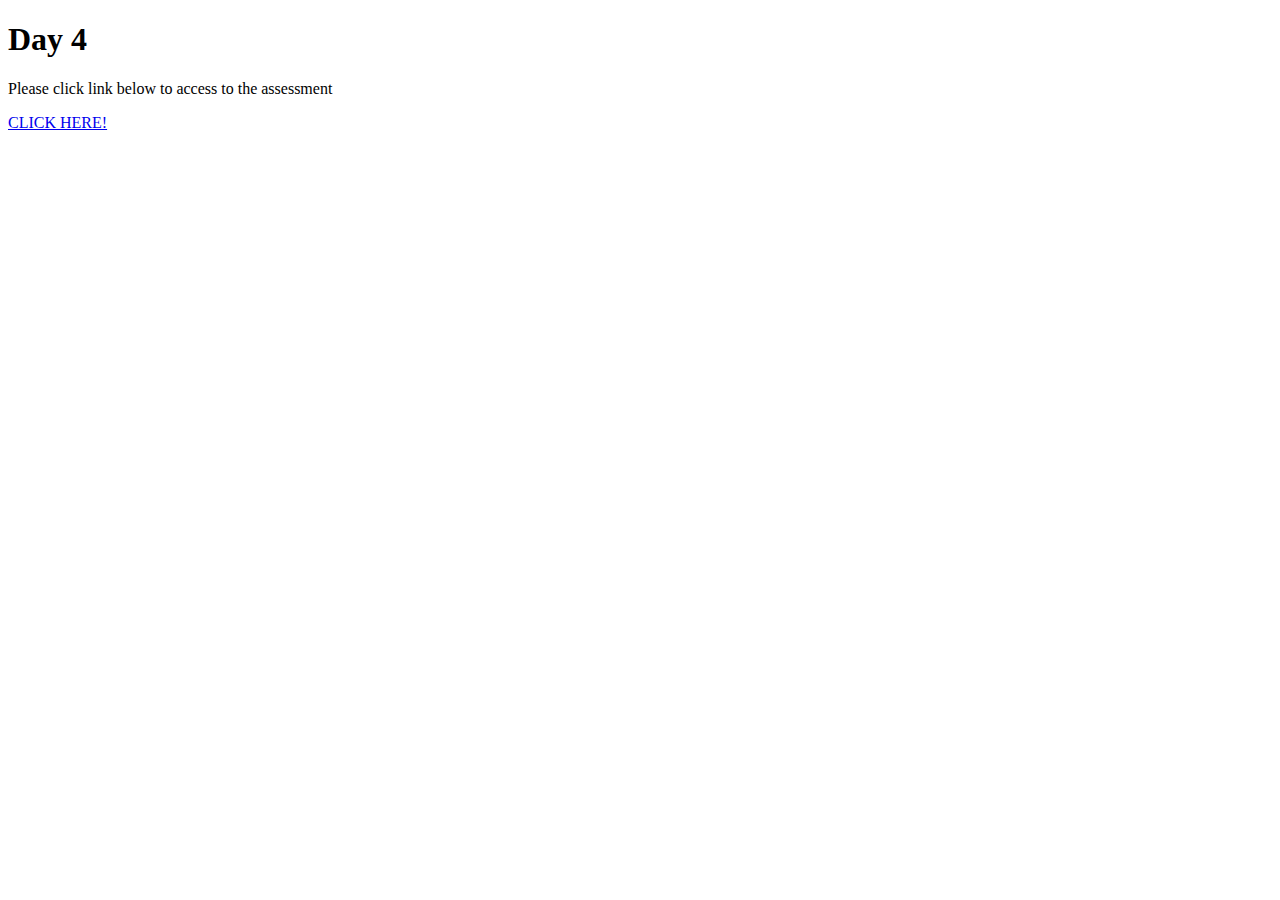
<file: index.html>
<!DOCTYPE html>
<html lang="en">
<head>
    <meta charset="UTF-8">
    <title>Trafalgar</title>
</head>
<body>
    <h1>Day 4</h1>
    <p>Please click link below to access to the assessment</p>
    <a href="./Landing1.html">CLICK HERE!</a>
</body>
</html>
</file>
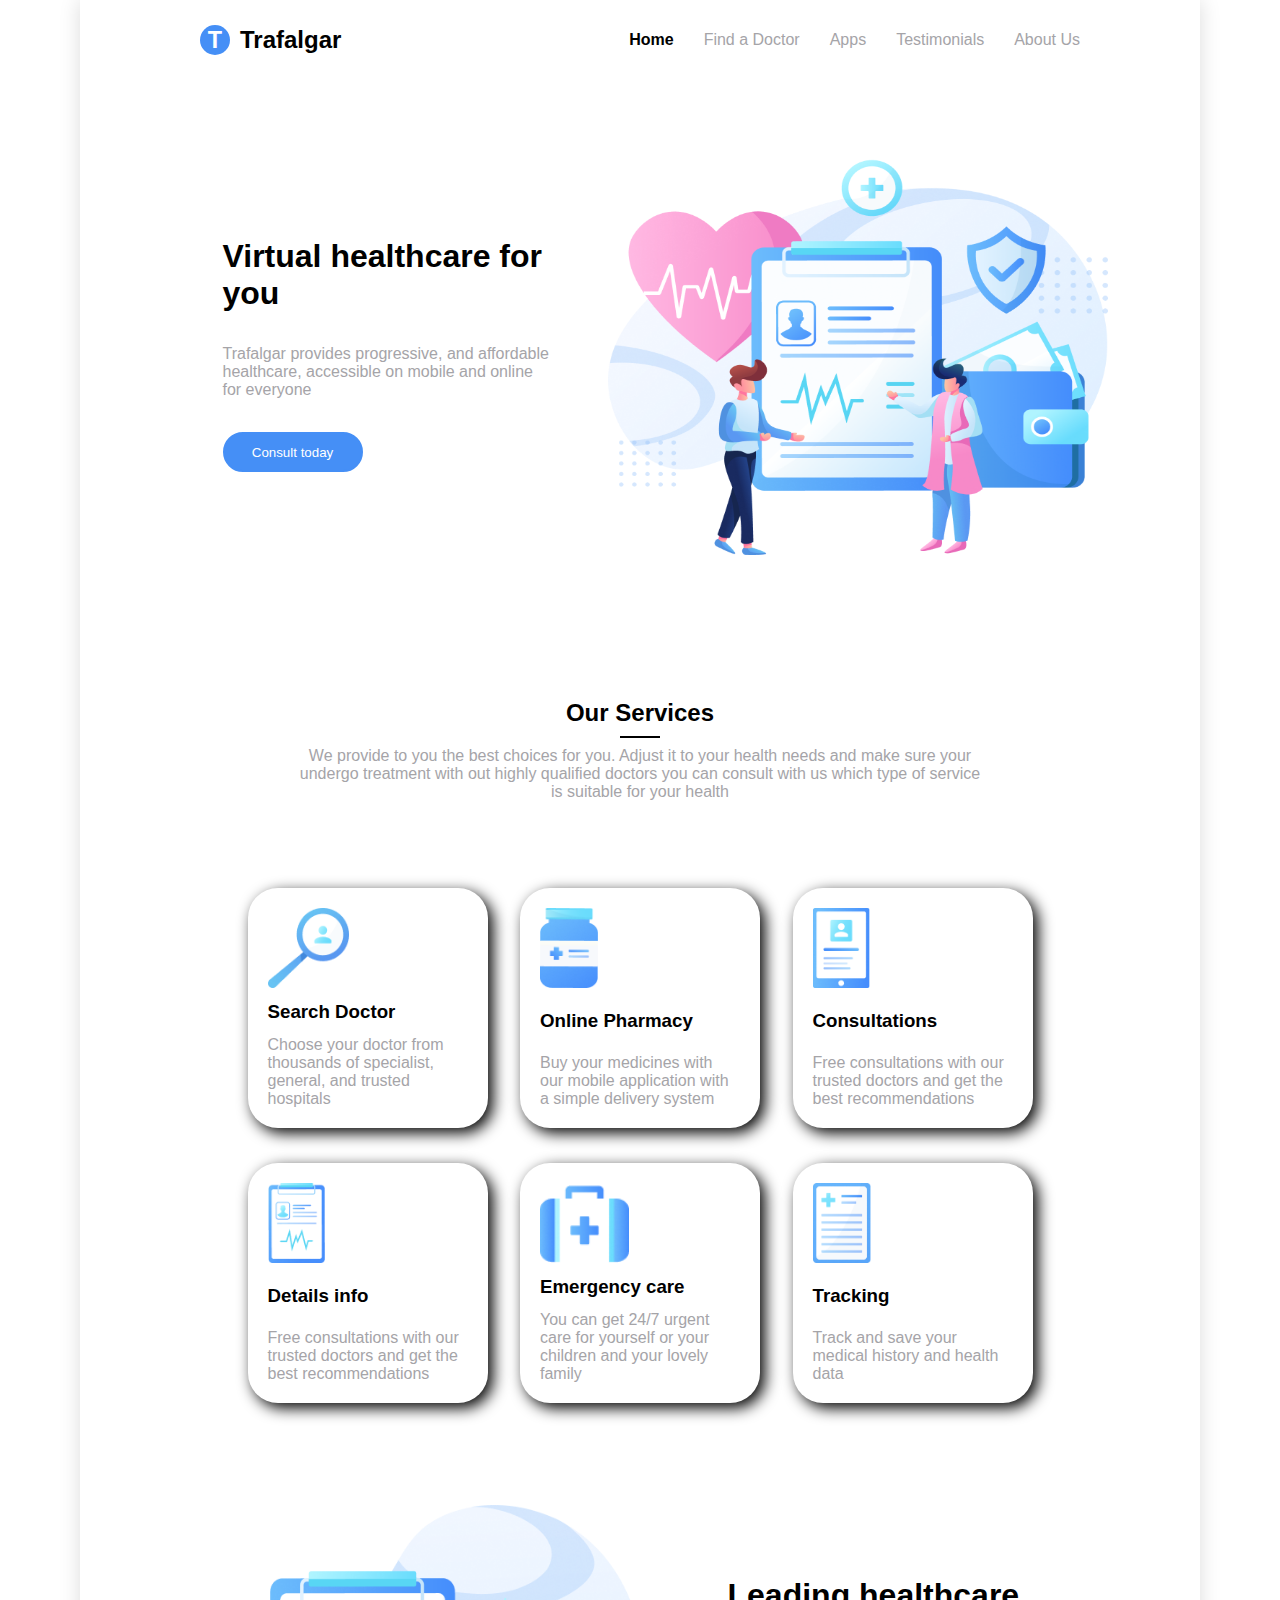
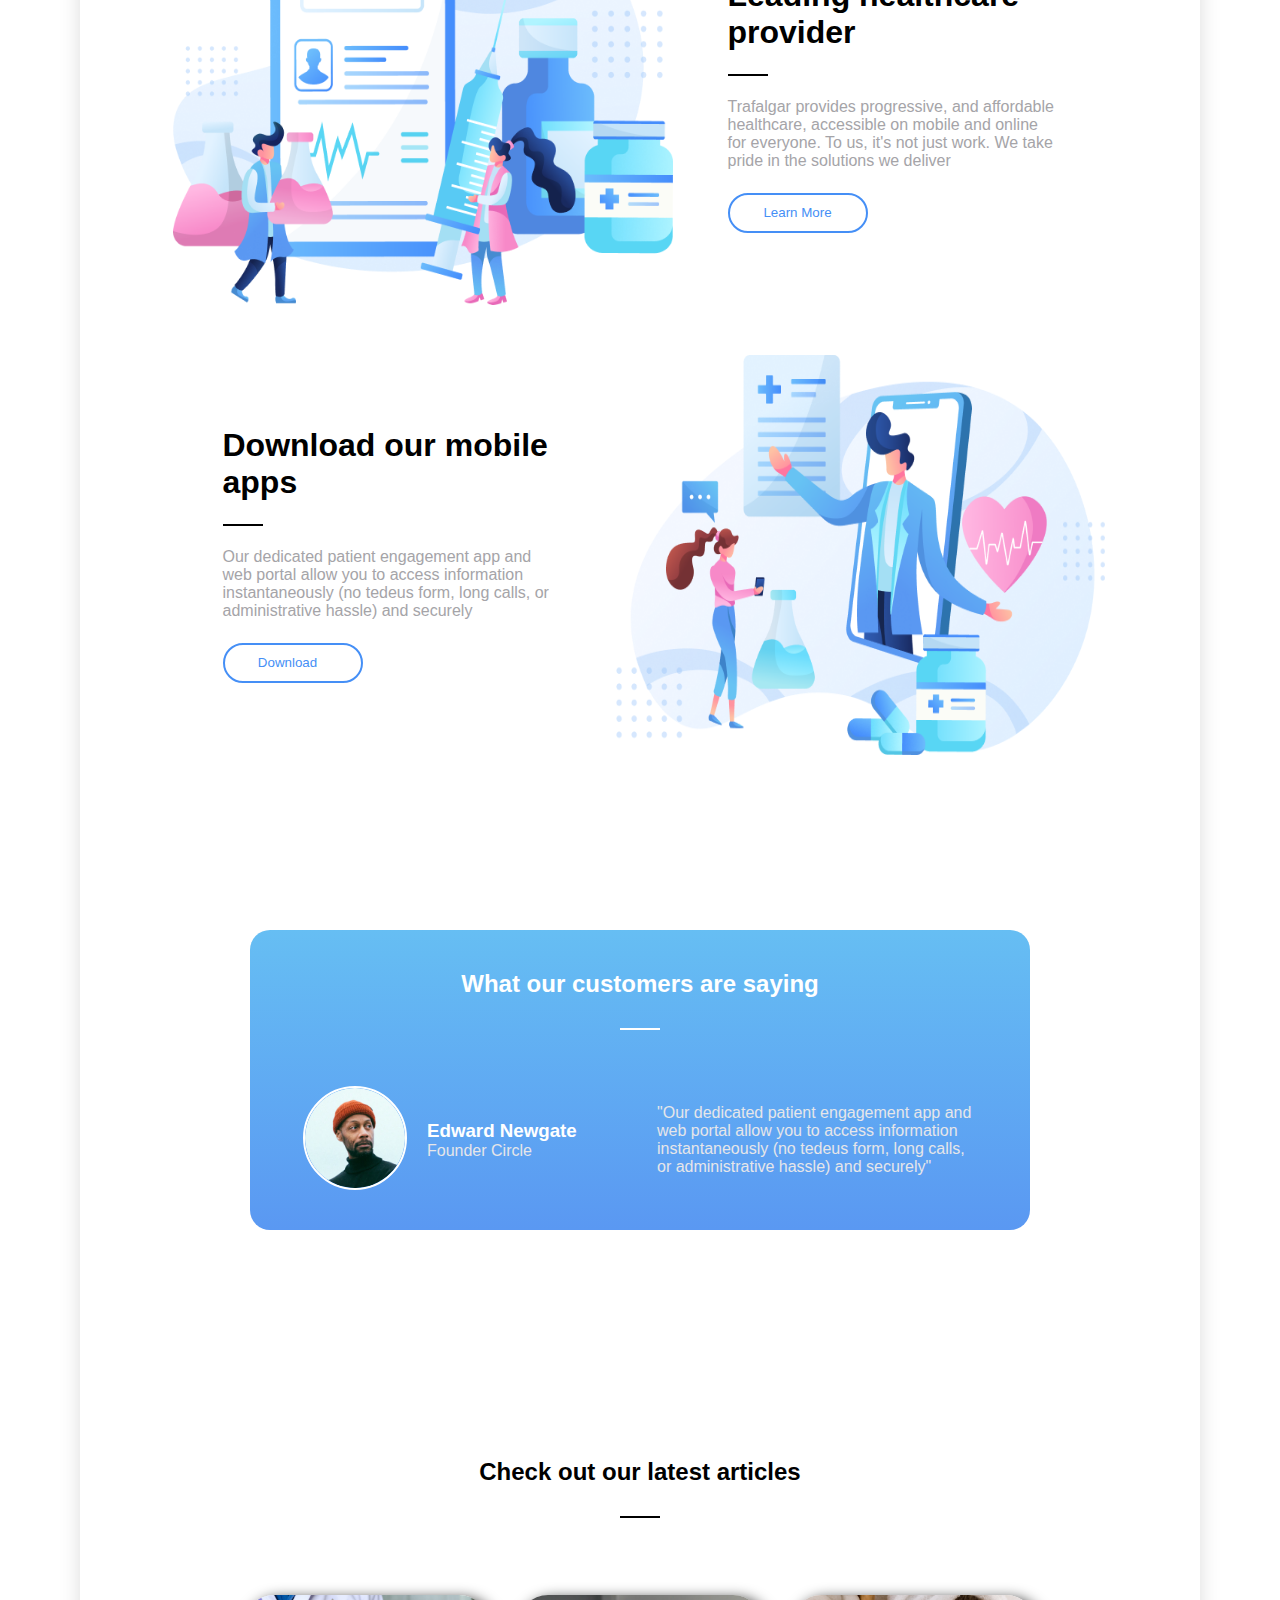
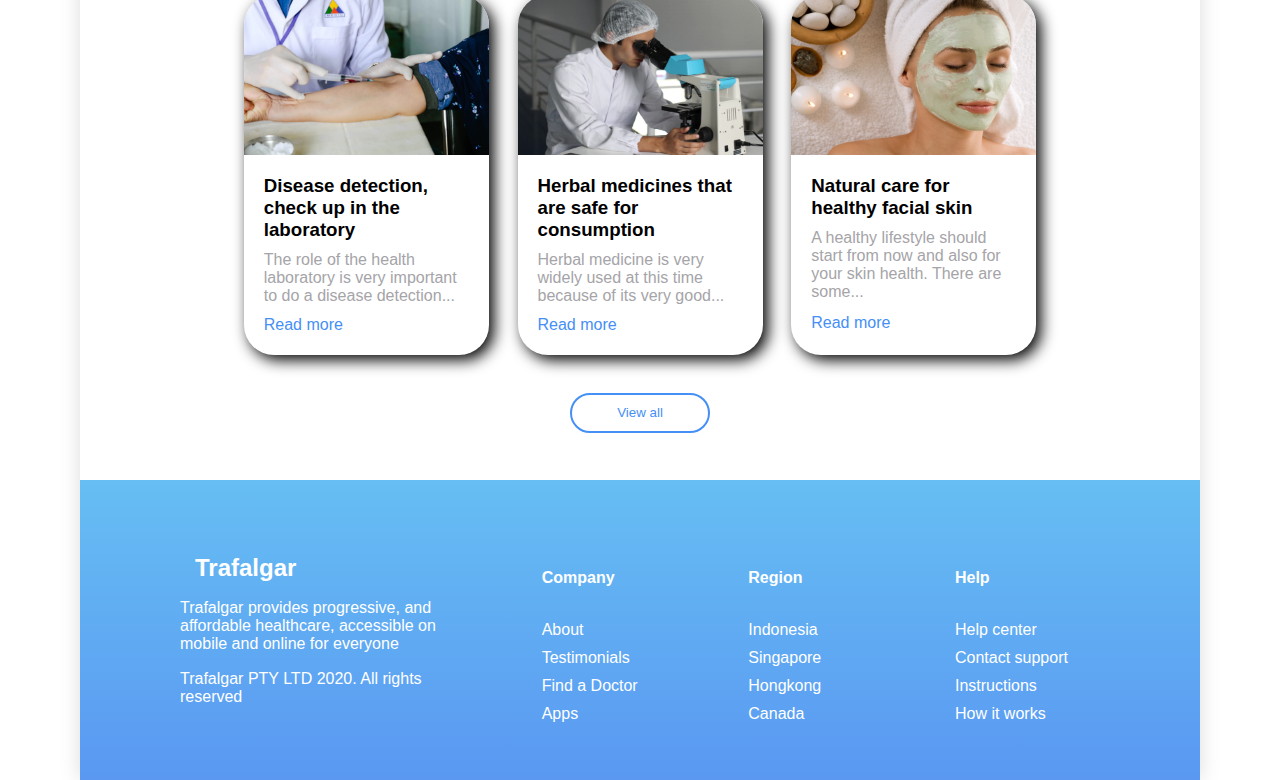
<file: Landing1.html>
<!DOCTYPE html>
<html lang="en">
<head>
    <meta charset="UTF-8">
    <title>Trafalgar</title>
    <style></style>
    <link rel="stylesheet" href="https://pro.fontawesome.com/releases/v5.10.0/css/all.css" integrity="sha384-AYmEC3Yw5cVb3ZcuHtOA93w35dYTsvhLPVnYs9eStHfGJvOvKxVfELGroGkvsg+p" crossorigin="anonymous">
    <link rel="stylesheet" href="styles.css">
</head>
<body>
    <div id="container">
        <div class="header">
            <nav>
                <div class="homeLogo">
                    <div class="logo">
                        <h3>T</h3>
                    </div>
                    <h2>Trafalgar</h2>
                </div>
                <ul>
                    <li style="font-weight: bold; color: black;">Home</li>
                    <li>Find a Doctor</li>
                    <li>Apps</li>
                    <li>Testimonials</li>
                    <li>About Us</li>
                </ul>
            </nav>
        </div>
        <div class="content firstPage">
            <div class="description">
                <h1>Virtual healthcare for you</h1>
                <p>Trafalgar provides progressive, and affordable healthcare, accessible on mobile and online for everyone</p>
                <button class="active">Consult today</button>
            </div>
            <div class="image">
                <img src="./images/illustration.png" />
            </div>
        </div>
        <div class="content division">
            <div class="pageHeader">
                <h2>Our Services</h2>
                <div class="line"></div>
                <p>We provide to you the best choices for you. Adjust it to your health needs and make sure your undergo treatment with out highly qualified doctors you can consult with us which type of service is suitable for your health</p>
            </div>
            <div class="fullBox">
                <div class="list">
                    <img src="./images/Frame.png" />
                    <h3>Search Doctor</h3>
                    <p>Choose your doctor from thousands of specialist, general, and trusted hospitals</p>
                </div>
                <div class="list">
                    <img src="./images/Frame(1).png" />
                    <h3>Online Pharmacy</h3>
                    <p>Buy your medicines with our mobile application with a simple delivery system</p>
                </div>
                <div class="list">
                    <img src="./images/Frame(2).png" />
                    <h3>Consultations</h3>
                    <p>Free consultations with our trusted doctors and get the best recommendations</p>
                </div>
                <div class="list">
                    <img src="./images/Frame(3).png" />
                    <h3>Details info</h3>
                    <p>Free consultations with our trusted doctors and get the best recommendations</p>
                </div>
                <div class="list">
                    <img src="./images/Frame(4).png" />
                    <h3>Emergency care</h3>
                    <p>You can get 24/7 urgent care for yourself or your children and your lovely family</p>
                </div>
                <div class="list">
                    <img src="./images/Group.png" />
                    <h3>Tracking</h3>
                    <p>Track and save your medical history and health data</p>
                </div>
            </div>
        </div>
        <div class="content thirdPage">
            <div class="subcontent">
                <div class="image">
                    <img src="./images/trafalgar-illustration sec02 1.png" />
                </div>
                <div class="description">
                    <h1>Leading healthcare provider</h1>
                    <div class="line"></div>
                    <p>Trafalgar provides progressive, and affordable healthcare, accessible on mobile and online for everyone. To us, it's not just work. We take pride in the solutions we deliver</p>
                    <button>Learn More</button>
                </div>
            </div>
            <div class="subcontent">
                <div class="description">
                    <h1>Download our mobile apps</h1>
                    <div class="line"></div>
                    <p>Our dedicated patient engagement app and web portal allow you to access information instantaneously (no tedeus form, long calls, or administrative hassle) and securely</p>
                    <button>
                        Download<i class="fa fa-long-arrow-alt-down"></i>
                    </button>
                </div>
                <div class="image">
                    <img src="./images/trafalgar-illustration sec03 1.png" />
                </div>
            </div>
        </div>
        <div class="content forthPage">
            <div class="boxPage4">
                <div class="pageHeader header4">
                    <h2>What our customers are saying</h2>
                    <div class="linePage4"></div>
                </div>
                <div class="pageContent">
                    <div class="page4Image">
                        <img src="./images/Mask Group.png" />
                    </div>
                    <div class="page4Name">
                        <h3>Edward Newgate</h3>
                        <p>Founder Circle</p>
                    </div>
                    <p>"Our dedicated patient engagement app and web portal allow you to access information instantaneously (no tedeus form, long calls, or administrative hassle) and securely"</p>
                </div>
            </div>
        </div>
        <div class="content fifthPage">
            <div class="pageHeader">
                <h2>Check out our latest articles</h2>
                <div class="line"></div>
            </div>
            <div class="fullBox2">
                <div class="list-article">
                    <img src="./images/image 2.png" />
                    <div class="article">
                        <h3>Disease detection, check up in the laboratory</h3>
                    <p>The role of the health laboratory is very important to do a disease detection...</p>
                    <nav>
                        <p>
                            Read more<i class="fa fa-long-arrow-alt-right"></i>
                        </p>
                    </nav>
                    </div>
                </div>
                <div class="list-article">
                    <img src="./images/image 2-1.png" />
                    <div class="article">
                        <h3>Herbal medicines that are safe for consumption</h3>
                    <p>Herbal medicine is very widely used at this time because of its very good...</p>
                    <nav>
                        <p>
                            Read more<i class="fa fa-long-arrow-alt-right"></i>
                        </p>
                    </nav>
                    </div>
                </div>
                <div class="list-article">
                    <img src="./images/image 3.png" />
                    <div class="article">
                        <h3>Natural care for healthy facial skin</h3>
                    <p>A healthy lifestyle should start from now and also for your skin health. There are some...</p>
                    <nav>
                        <p>
                            Read more<i class="fa fa-long-arrow-alt-right"></i>
                        </p>
                    </nav>
                    </div>
                </div>
            </div>
            <button>
                View all
            </button>
        </div>
        <div class="footer">
            <div class="footerBox1">
                <h2>
                    <i class="fab fa-facebook"></i>Trafalgar
                </h2>
                <p>Trafalgar provides progressive, and affordable healthcare, accessible on mobile and online for everyone</p>
                <p>Trafalgar PTY LTD 2020. All rights reserved</p>
            </div>
            <div class="footerBox2">
                <p>Company</p>
                <nav>
                    <ul>
                        <li>About</li>
                        <li>Testimonials</li>
                        <li>Find a Doctor</li>
                        <li>Apps</li>
                    </ul>
                </nav>
            </div>
            <div class="footerBox2">
                <p>Region</p>
                <nav>
                    <ul>
                        <li>Indonesia</li>
                        <li>Singapore</li>
                        <li>Hongkong</li>
                        <li>Canada</li>
                    </ul>
                </nav>
            </div>
            <div class="footerBox2">
                <p>Help</p>
                <nav>
                    <ul>
                        <li>Help center</li>
                        <li>Contact support</li>
                        <li>Instructions</li>
                        <li>How it works</li>
                    </ul>
                </nav>
            </div>
        </div>
    </div>
</body>
</html>
</file>
<file: styles.css>
* {
    margin: 0;
    padding: 0;
}
#container {
    width: 1120px;
    height: auto;
    background-color: white;
    box-shadow: 0 0 20px gainsboro;
    margin: 0 auto; 
    font-family: 'Trebuchet MS', 'Lucida Sans Unicode', 'Lucida Grande', 'Lucida Sans', Arial, sans-serif;
}
.header {
    /* display: flex;
    flex-direction: row;
    justify-content: space-evenly;
    align-items: center; */
    background-color: white;
    color: #a5a4a8;
    width: 940px;
    height: 80px;
    margin: 0 auto;
    align-items: flex-end;
}
.header h2 {
    color: black;
}
.homeLogo {
    display: flex;
    flex-direction: row;
    justify-content: left;
    align-items: center;
}
.logo {
    width: 30px;
    height: 30px;
    background-color: #458ff6;
    border-radius: 50%;
    color: white;
    display: flex;
    flex-direction: row;
    justify-content: center;
    align-items: center;
    font-size: 20px;
}
nav {
    display: flex;
    flex-direction: row;
    justify-content: space-between;
    align-items: center;
    height: 80px;    
}
nav .homeLogo {
    margin-left: 30px;
}
nav h2 {
    margin-left: 10px;
}
nav ul {
    list-style-type: none;
    display: flex;
}
nav ul li {
    margin-right: 30px;
}
.fa {
    padding-left: 10px;
    box-sizing: border-box;
}
.fab {
    margin-right: 15px;
}
.content {
    background-color: white;
    width: 940px;
    margin: 0 auto;
    height: 850px;
    display: flex;
    flex-direction: column;
    justify-content: center;
    align-items: center;
}
.forthPage {
    background-color: white;
    width: 940px;
    margin: 0 auto;
    height: 600px;
    display: flex;
    flex-direction: column;
    justify-content: center;
    align-items: center;
}
.fifthPage {
    background-color: white;
    width: 940px;
    margin: 0 auto;
    height: 700px;
    display: flex;
    flex-direction: column;
    justify-content: space-evenly;
    align-items: center;
}
.firstPage {
    width: 940px;
    height: 550px;
    margin: 0 auto;
    display: flex;
    flex-direction: row;
    justify-content: space-around;
    align-items: center;
}
.active {
    width: 140px;
    height: 40px;
    border-radius: 30px;
    border: 2px solid #458ff6;
    color: white;
    background-color: #458ff6;
}
button {
    width: 140px;
    height: 40px;
    border-radius: 30px;
    border: 2px solid #458ff6;
    color: #458ff6;
    background-color: transparent;
}
.division {
    display: flex;
    flex-direction: column;
    justify-content: space-evenly;
    align-items: center;
}
.pageHeader {
    width: 690px;
    height: 120px;
    margin: 0 auto;
    text-align: center;
    background-color: white;
    display: flex;
    flex-direction: column;
    justify-content: space-evenly;
    align-items: center;
}
.line {
    width: 40px;
    height: 2px;
    background-color: black;
}
.fullBox {
    width: 850px;
    height: 550px;
    background-color: white;
    display: flex;
    flex-direction: row;
    justify-content: space-evenly;
    align-items: center;
    flex-wrap: wrap;
}
.fullBox2 {
    width: 850px;
    height: 350px;
    background-color: white;
    display: flex;
    flex-direction: row;
    justify-content: space-evenly;
    align-items: center;
    flex-wrap: wrap;
}
.list {
    width: 240px;
    height: 240px;
    background-color: white;
    border-radius: 30px;
    box-shadow: 5px 5px 15px black;
    padding: 20px;
    box-sizing: border-box;
    display: flex;
    flex-direction: column;
    justify-content: space-between;
    align-items: flex-start;
}
.list img {
    height: 80px;
}
/* .list h3 {
    margin: 10px;
} */
.list-article {
    width: 245px;
    height: 360px;
    background-color: white;
    box-shadow: 5px 5px 15px black;
    border-radius: 30px;
    display: flex;
    flex-direction: column;
    justify-content: center;
    align-items: flex-start;
}
.list-article img {
    height: 160px;
    width: 245px;
    object-fit: fill;
    border-radius: 30px 30px 0 0;
}
.article {
    width: 245px;
    height: 200px;
    padding: 20px;
    box-sizing: border-box;
    display: flex;
    flex-direction: column;
    justify-content: flex-end;
    align-items: flex-start;
}
.article p {
    margin-top: 10px;
}
.article nav p {
    color: #458ff6;
}
.thirdPage {
    width: 940px;
    margin: 0 auto;
    height: 900px;
    display: flex;
    flex-direction: column;
    justify-content: space-around;
    align-items: center;
}
.subcontent {
    width: 100%;
    height: 415px;
    background-color: white;
    display: flex;
    flex-direction: row;
    justify-content: space-around;
    align-items: center;
}
.image {
    width: 500px;
    height: 400px;
}
.image img {
    width: 100%;
    height: 100%;
}
.description {
    width: 430px;
    height: 400px;
    background-color: white;
    display: flex;
    flex-direction: column;
    justify-content: space-evenly;
    align-items: flex-start;
    padding: 50px;
    box-sizing: border-box;
}
.boxPage4 {
    background-color: #5a98f2;
    background-image: linear-gradient(#66bef3, #5a98f2);
    width: 780px;
    height: 300px;
    display: flex;
    flex-direction: column;
    justify-content: center;
    align-items: center;
    border-radius: 20px;
    color: white;
}
.boxPage4 p {
    color: #e6e6e9;
}
.linePage4 {
    width: 40px;
    height: 2px;
    background-color: white;
}
.header4 {
    background-color: transparent;
}
.pageContent {
    width: 690px;
    height: 160px;
    background-color: transparent;
    display: flex;
    flex-direction: row;
    justify-content: center;
    align-items: center;
    color: white;
}
.page4Image img {
    width: 100px;
    height: 100px;
    border: 2px solid white;
    border-radius: 50%;
}
.page4Name {
    width: 250px;
    padding: 20px;
    box-sizing: border-box;
}
.pageContent p {
    width: 320px;
}
.footer {
    width: 100%;
    height: 300px;
    padding: 60px 100px;
    box-sizing: border-box;
    background-color: #5a98f2;
    background-image: linear-gradient(#66bef3, #5a98f2);
    display: flex;
    flex-direction: row;
    justify-content: space-between;
    align-items: center;
    color: white;
} 
.footer p {
    color: white;
}
.footerBox1 {
    width: 300px;
    height: 170px;
    display: flex;
    flex-direction: column;
    justify-content: space-around;
    align-items: flex-start;
}
.footerBox2 {
    width: 145px;
    height: 170px;
    display: flex;
    flex-direction: column;
    justify-content: space-evenly;
    align-items: flex-start;
}
.footerBox2 nav {
    display: flex;
    flex-direction: column;
    justify-content: space-evenly;
    align-items: flex-start;
}
.footerBox2 nav ul {
    display: flex;
    flex-direction: column;
    justify-content: space-around;
    align-items: flex-start;
}
.footerBox2 nav ul li {
    margin-top: 10px;
}
.footerBox2 p {
    font-weight: bold;
}
p {
    color: #a5a4a8;
}
</file>
